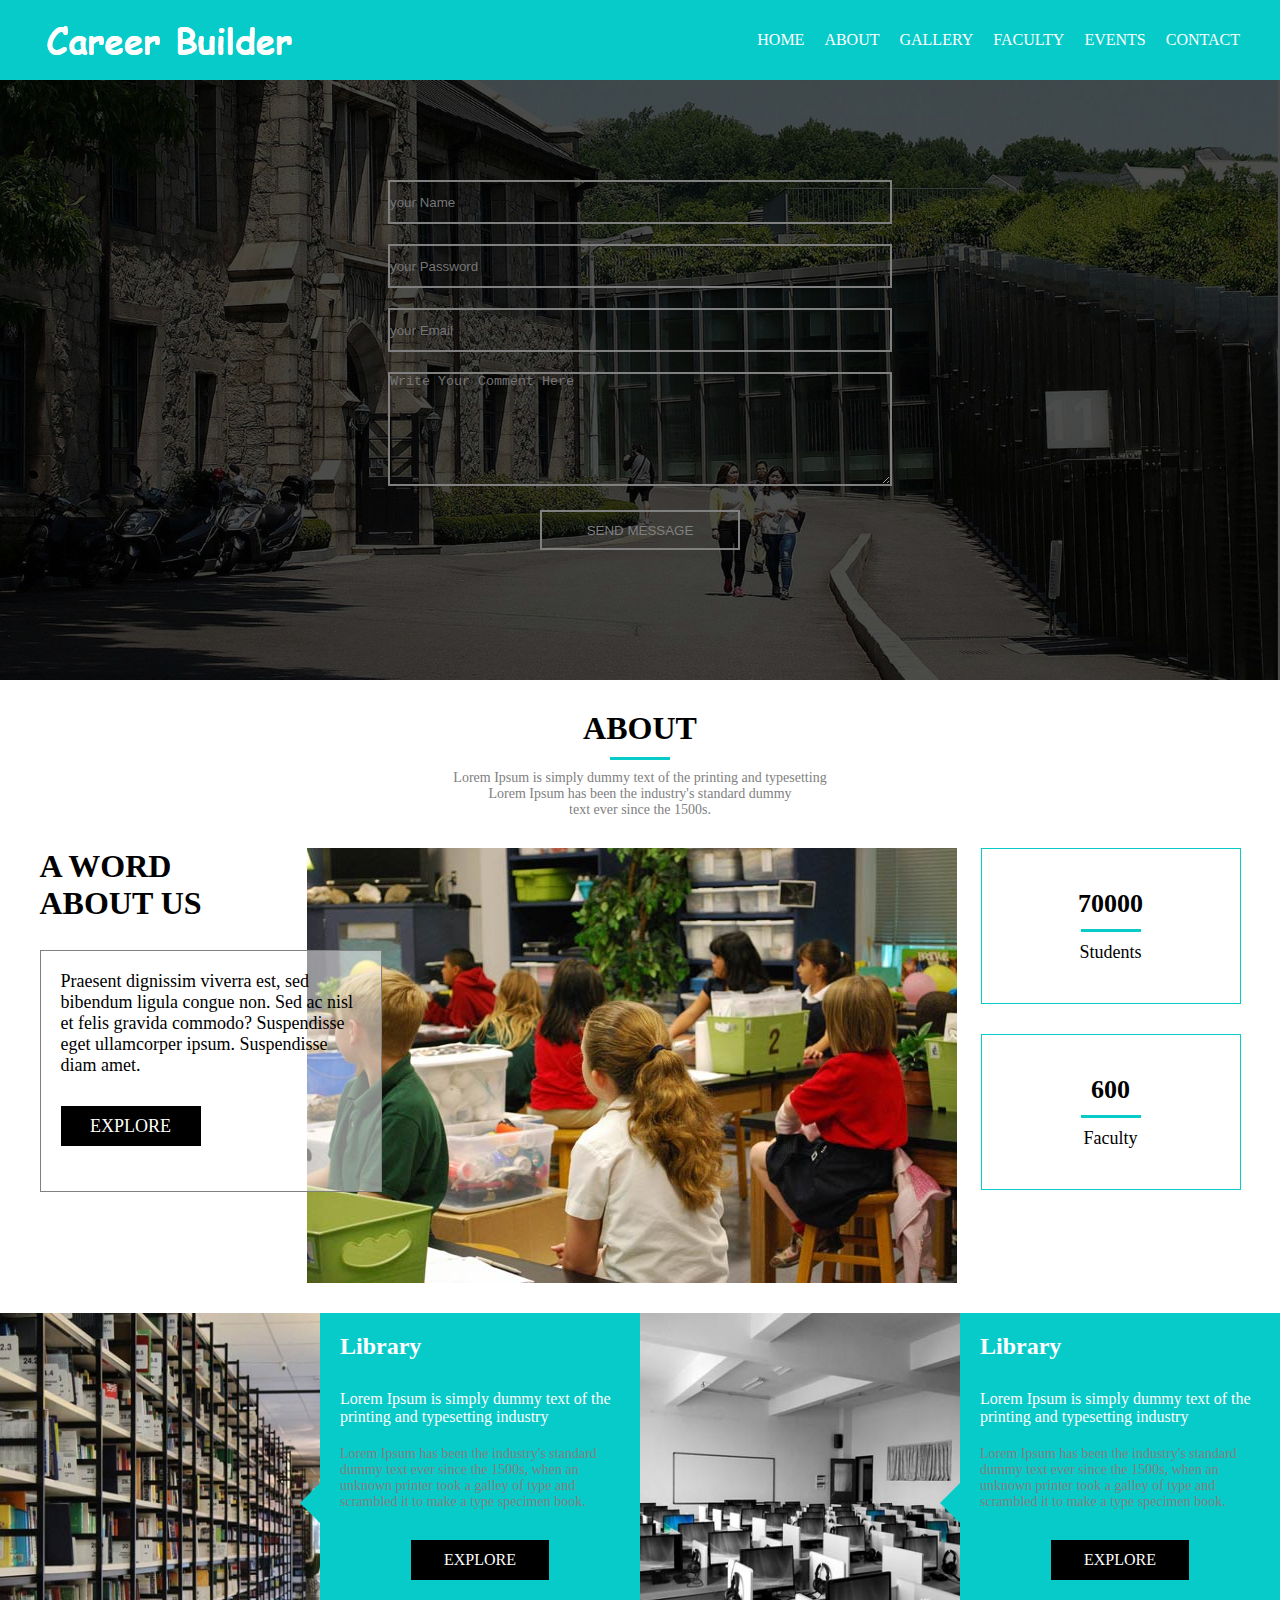
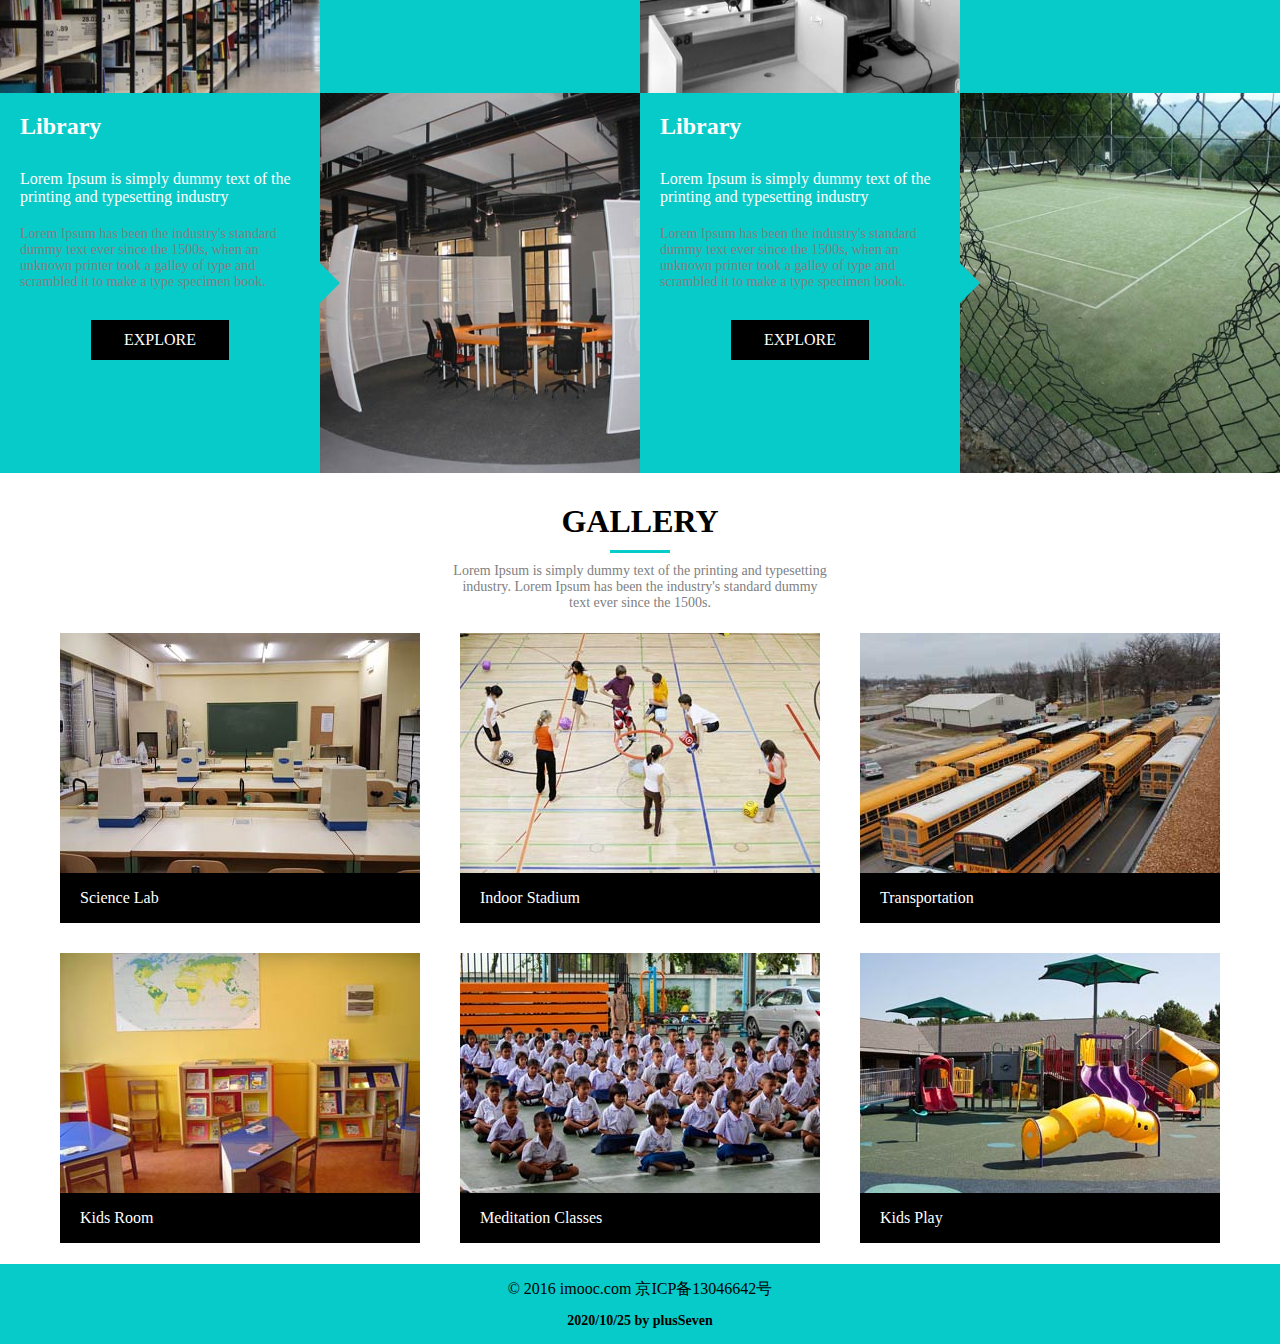
<file: career builder/index.html>
<!DOCTYPE html>
<html lang="en">

<head>
    <meta charset="UTF-8">
    <meta name="viewport" content="width=device-width, initial-scale=1.0">
    <title>Career Builder</title>
    <meta name="Keywords" content="Career Builder,领英">
    <meta name="Description" content="领英是一家求职网站">
    <link rel="stylesheet" href="css/css.css">
</head>

<body>
    <header>
        <div class="header-main">
            <!-- 网页logo -->
            <div class="logo"><img src="images/logo.png" alt=""></div>
            <!-- 导航条 -->
            <nav>
                <ul>
                    <li class="cur"><a href="">HOME</a></li>
                    <li><a href="">ABOUT</a></li>
                    <li><a href="">GALLERY</a></li>
                    <li><a href="">FACULTY</a></li>
                    <li><a href="">EVENTS</a></li>
                    <li><a href="">CONTACT</a></li>
                </ul>
            </nav>
        </div>
    </header>

    <div class="banner">
        <!-- banner图片 -->
        <div class="img"><img src="images/banner3.jpg" alt=""></div>
        <!-- banner遮罩层 -->
        <div class="cover"></div>
        <!-- banner表单 -->
        <div class="center">
            <form action="" method="POST">
                <input type="text" placeholder="your Name" class="text">
                <input type="password" placeholder="your Password" class="password">
                <input type="email" placeholder="your Email" class="email">
                <textarea cols="30" rows="10" placeholder="Write Your Comment Here"></textarea>
                <input type="submit" value="SEND MESSAGE" class="submit">
            </form>
        </div>
    </div>

    <div class="about">
        <!-- 上半部分 -->
        <div class="about-top">
            <h3>ABOUT</h3>
            <p class="split-line"></p>
            <p class="text">Lorem Ipsum is simply dummy text of the printing and typesetting</p>
            <p class="text">Lorem Ipsum has been the industry's standard dummy</p>
            <p class="text">text ever since the 1500s.</p>
        </div>
        <!-- 下半部分 -->
        <div class="about-bottom">
            <h3>A WORD<br>ABOUT US</h3>
            <div class="text-left">
                <p>Praesent dignissim viverra est, sed bibendum ligula congue non. Sed ac nisl et felis gravida commodo?
                    Suspendisse eget ullamcorper ipsum. Suspendisse diam amet.</p>
                <a href="">EXPLORE</a>
            </div>
            <img src="images/bb3.jpg" alt="">
            <div class="text-right">
                <div class="top">
                    <p>70000</p>
                    <p class="split-line"></p>
                    <p>Students</p>
                </div>
                <div class="bottom">
                    <p>600</p>
                    <p class="split-line"></p>
                    <p>Faculty</p>
                </div>
            </div>
        </div>
    </div>

    <div class="img-and-text">
        <div class="img"><img src="images/b1.jpg" alt=""></div>
        <div class="text text-r1">
            <h4>Library</h4>
            <p>Lorem Ipsum is simply dummy text of the printing and typesetting industry</p>
            <p>Lorem Ipsum has been the industry's standard dummy text ever since the 1500s, when an unknown printer took a galley of type and scrambled it to make a type specimen book.</p>
            <a href="">EXPLORE</a>
        </div>
        <div class="img"><img src="images/b2.jpg" alt=""></div>
        <div class="text text-r1">
            <h4>Library</h4>
            <p>Lorem Ipsum is simply dummy text of the printing and typesetting industry</p>
            <p>Lorem Ipsum has been the industry's standard dummy text ever since the 1500s, when an unknown printer took a galley of type and scrambled it to make a type specimen book.</p>
            <a href="">EXPLORE</a>
        </div>
        <div class="text text-r2">
            <h4>Library</h4>
            <p>Lorem Ipsum is simply dummy text of the printing and typesetting industry</p>
            <p>Lorem Ipsum has been the industry's standard dummy text ever since the 1500s, when an unknown printer took a galley of type and scrambled it to make a type specimen book.</p>
            <a href="">EXPLORE</a>
        </div>
        <div class="img"><img src="images/b3.jpg" alt=""></div>
        <div class="text text-r2">
            <h4>Library</h4>
            <p>Lorem Ipsum is simply dummy text of the printing and typesetting industry</p>
            <p>Lorem Ipsum has been the industry's standard dummy text ever since the 1500s, when an unknown printer took a galley of type and scrambled it to make a type specimen book.</p>
            <a href="">EXPLORE</a>
        </div>
        <div class="img"><img src="images/b4.jpg" alt=""></div>
    </div>

    <div class="gallery">
        <div class="about-top">
            <h3>GALLERY</h3>
            <p class="split-line"></p>
            <p class="text">Lorem Ipsum is simply dummy text of the printing and typesetting</p>
            <p class="text">industry. Lorem Ipsum has been the industry's standard dummy</p>
            <p class="text">text ever since the 1500s.</p>
        </div>
        <div class="gallery-bottom">
            <dl>
                <a href="">
                    <dt><img src="images/03-01.jpg" alt=""></dt>
                    <dd>Science Lab</dd>
                </a>
            </dl>
            <dl>
                <a href="">
                    <dt><img src="images/03-02.jpg" alt=""></dt>
                    <dd>Indoor Stadium</dd>
                </a>
            </dl>
            <dl>
                <a href="">
                    <dt><img src="images/03-03.jpg" alt=""></dt>
                    <dd>Transportation</dd>
                </a>
            </dl>
            <dl>
                <a href="">
                    <dt><img src="images/03-04.jpg" alt=""></dt>
                    <dd>Kids Room</dd>
                </a>
            </dl>
            <dl>
                <a href="">
                    <dt><img src="images/03-05.jpg" alt=""></dt>
                    <dd>Meditation Classes</dd>
                </a>
            </dl>
            <dl>
                <a href="">
                    <dt><img src="images/03-06.jpg" alt=""></dt>
                    <dd>Kids Play</dd>
                </a>
            </dl>
        </div>
    </div>

    <footer>
        <p>&copy; 2016 imooc.com 京ICP备13046642号</p>
        <p>2020/10/25 by plusSeven</p>
    </footer>
</body>

</html>
</file>
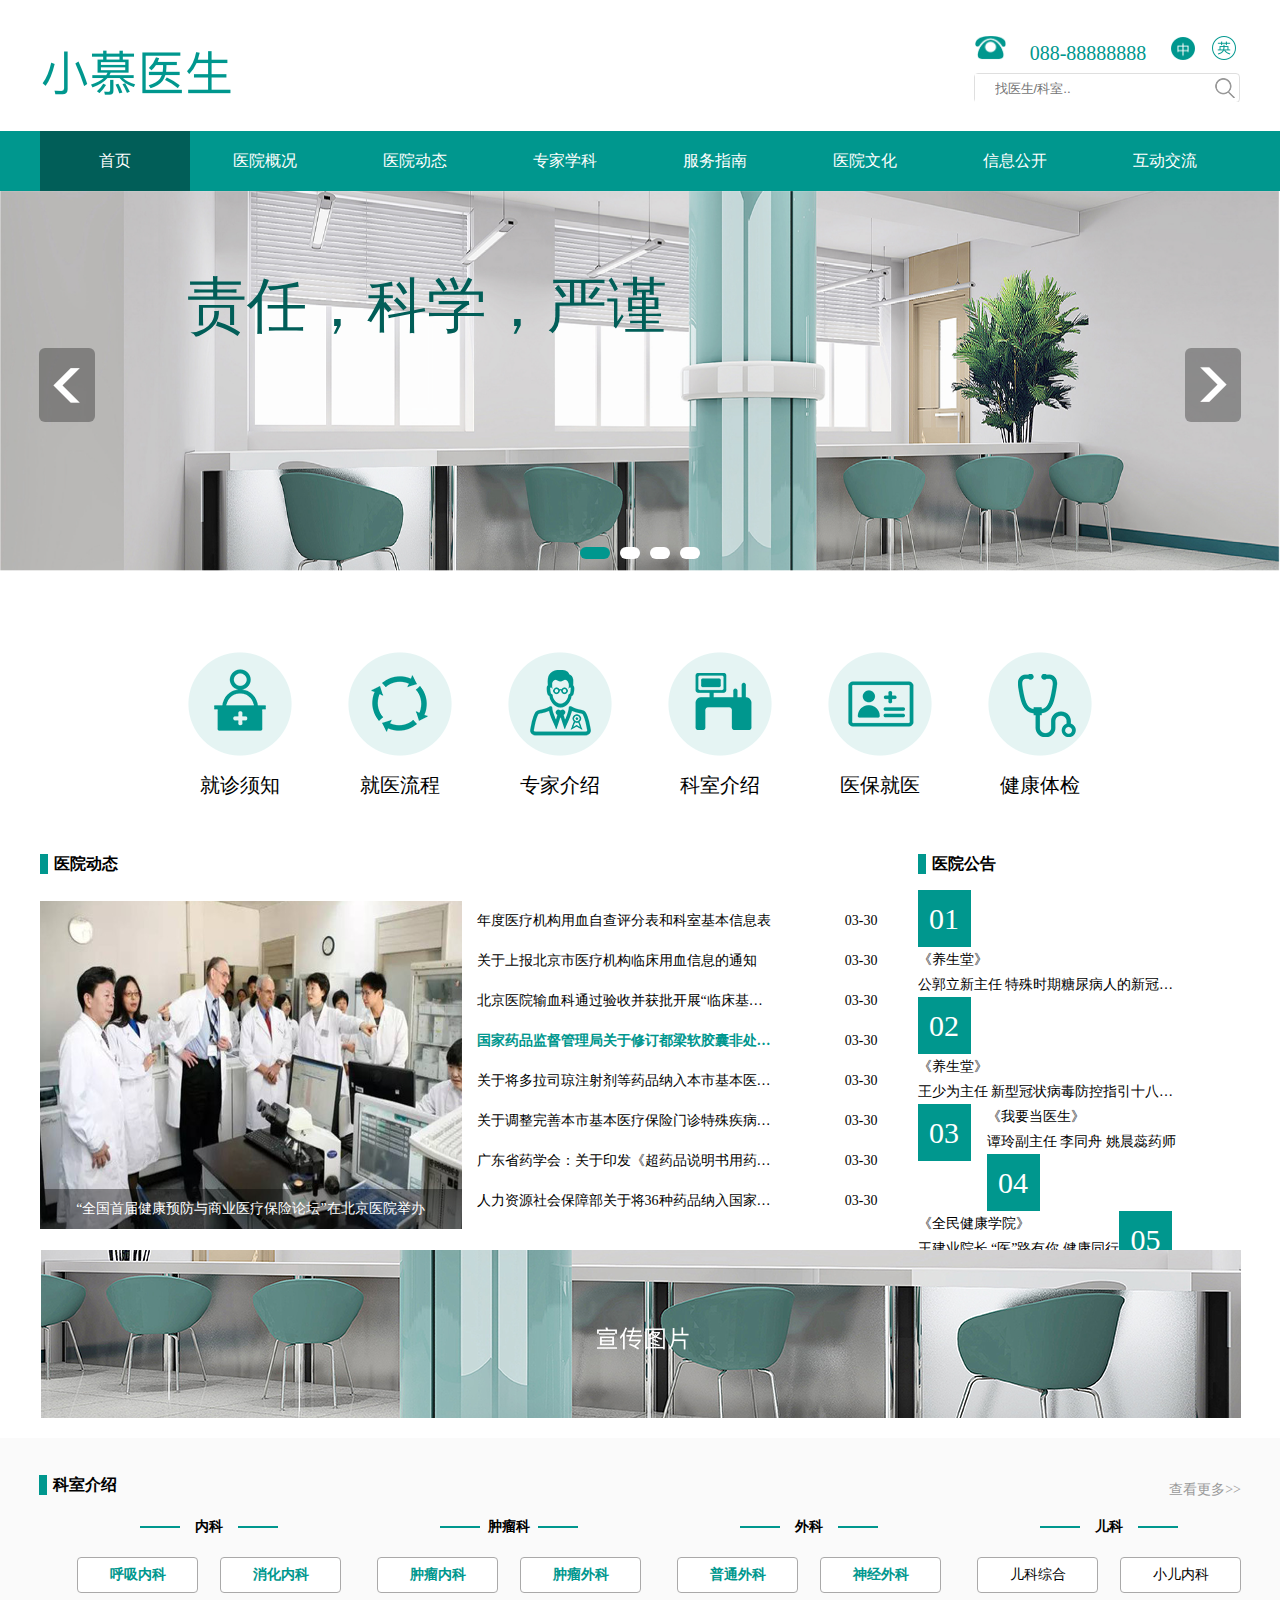
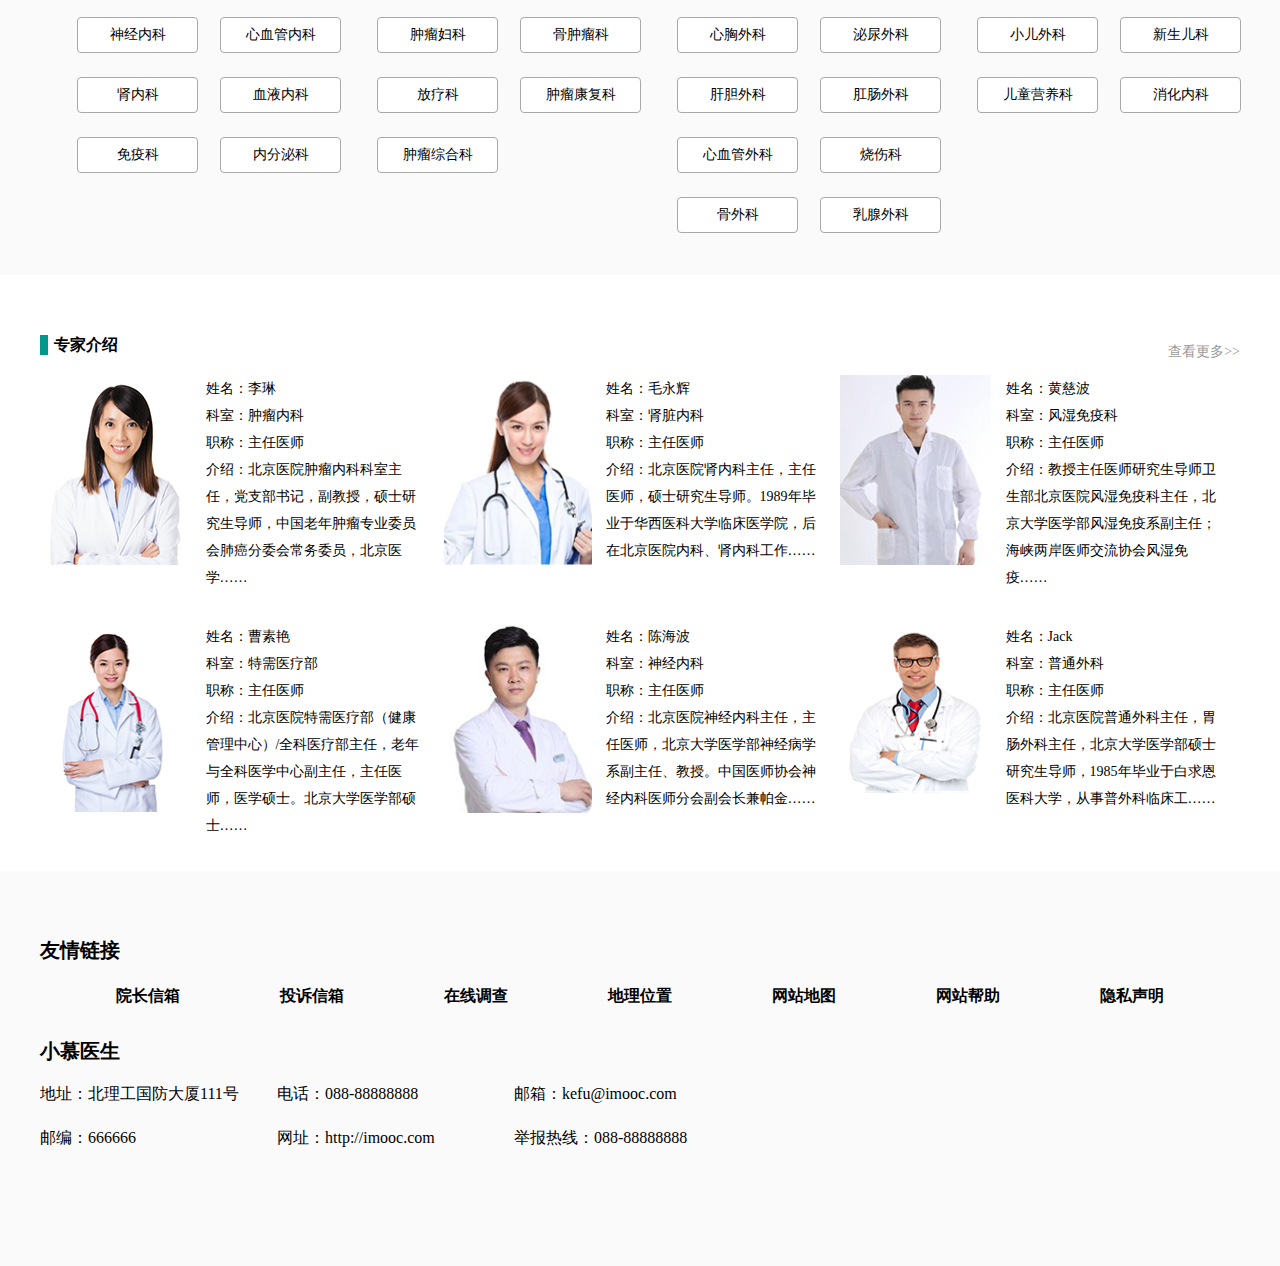
<file: moo_doctor/index.html>
<!DOCTYPE html>
<html lang="en">
<head>
    <meta charset="UTF-8">
    <meta name="viewport" content="width=device-width, initial-scale=1.0">
    <title>小慕医生 - 责任、品质、关爱</title>
    <meta name="Keywords" content="美容，减脂，内科，外科">
    <meta name="Description" content="小慕医生是专业的医院，理念就是责任、品质和关爱">
    <link rel="stylesheet" href="css/css.css">
</head>
<body>
    <!-- 网页头部 -->
    <header>
        <div class="header-top">
            <!-- 网页logo -->
            <div class="logo">
                <h1>小慕医生 - 责任、品质、关爱</h1>
            </div>
            <!-- 网页功能区 -->
            <div class="tool">
                <div class="r1">
                    <img class="tel" src="images/tel.png" alt="">
                    <span class="telnumber">088-88888888</span>
                    <a href=""><img class="chinese-icon icon" src="images/chinese_icon.png" alt=""></a>
                    <a href=""><img class="english-icon icon" src="images/english_icon.png" alt=""></a>
                </div>
                <div class="r2">
                    <form action="" method="POST">
                        <input type="text" placeholder="找医生/科室..">
                        <button><img src="images/search.png" alt=""></button>
                    </form>
                </div>
            </div>
        </div>
        <!-- 网页导航条 -->
        <nav class="main-nav">
            <ul>
                <li class="cur"><a href="">首页</a></li>
                <li><a href="">医院概况</a></li>
                <li><a href="">医院动态</a></li>
                <li><a href="">专家学科</a></li>
                <li><a href="">服务指南</a></li>
                <li><a href="">医院文化</a></li>
                <li><a href="">信息公开</a></li>
                <li><a href="">互动交流</a></li>
            </ul>
        </nav>
    </header>

    <!-- 网页横幅 -->
    <section class="banner">
        <img class="banner-img" src="images/banner.png" alt="">
        <div class="center">
            <h2>责任，科学，严谨</h2>
            <a href="" class="left-btn"></a>
            <a href="" class="right-btn"></a>
        </div>
        <!-- 小圆点 -->
        <ol>
            <li class="cur"></li>
            <li></li>
            <li></li>
            <li></li>
        </ol>
    </section>

    <!-- 网页主要内容 -->
    <section class="content">
        <!-- 常用链接 -->
        <div class="useful-links">
            <ul>
                <li>
                    <a href="">
                        <img src="images/icon_jzxz.png" alt="">
                        <span>就诊须知</span>
                    </a>
                </li>
                <li>
                    <a href="">
                        <img src="images/icon_jylc.png" alt="">
                        <span>就医流程</span>
                    </a>
                </li>
                <li>
                    <a href="">
                        <img src="images/icon_zjjs.png" alt="">
                        <span>专家介绍</span>
                    </a>
                </li>
                <li>
                    <a href="">
                        <img src="images/icon_ksjs.png" alt="">
                        <span>科室介绍</span>
                    </a>
                </li>
                <li>
                    <a href="">
                        <img src="images/icon_ybjy.png" alt="">
                        <span>医保就医</span>
                    </a>
                </li>
                <li>
                    <a href="">
                        <img src="images/icon_jktj.png" alt="">
                        <span>健康体检</span>
                    </a>
                </li>
            </ul>
        </div>
        <!-- 医院动态及医院公告 -->
        <div class="news-and-notice">
            <!-- 医院动态 -->
            <div class="news">
                <h3>医院动态</h3>
                <div class="news-content">
                    <!-- 图片新闻 -->
                    <div class="hot-news">
                        <a href="">
                            <img src="images/news_pic.png" alt="">
                            <div class="info">“全国首届健康预防与商业医疗保险论坛”在北京医院举办</div>
                        </a>
                    </div>
                    <!-- 新闻列表 -->
                    <ul>
                        <li><a href="">年度医疗机构用血自查评分表和科室基本信息表</a><span>03-30</span></li>
                        <li><a href="">关于上报北京市医疗机构临床用血信息的通知</a><span>03-30</span></li>
                        <li><a href="">北京医院输血科通过验收并获批开展“临床基…</a><span>03-30</span></li>
                        <li class="spec"><a href="">国家药品监督管理局关于修订都梁软胶囊非处…</a><span>03-30</span></li>
                        <li><a href="">关于将多拉司琼注射剂等药品纳入本市基本医…</a><span>03-30</span></li>
                        <li><a href="">关于调整完善本市基本医疗保险门诊特殊疾病…</a><span>03-30</span></li>
                        <li><a href="">广东省药学会：关于印发《超药品说明书用药…</a><span>03-30</span></li>
                        <li><a href="">人力资源社会保障部关于将36种药品纳入国家…</a><span>03-30</span></li>
                    </ul>
                </div>
            </div>
            <!-- 医院公告 -->
            <div class="notice">
                <h3>医院公告</h3>
                <ol>
                    <li>
                        <span>01</span>
                        <dl>
                            <dt><a href="">《养生堂》</a></dt>
                            <dd><a href="">公郭立新主任 特殊时期糖尿病人的新冠…</a></dd>
                        </dl>
                    </li>
                    <li>
                        <span>02</span>
                        <dl>
                            <dt><a href="">《养生堂》</a></dt>
                            <dd><a href="">王少为主任 新型冠状病毒防控指引十八…</a></dd>
                        </dl>
                    </li>
                    <li>
                        <span>03</span>
                        <dl>
                            <dt><a href="">《我要当医生》</a></dt>
                            <dd><a href="">谭玲副主任 李同舟 姚晨蕊药师</a></dd>
                        </dl>
                    </li>
                    <li>
                        <span>04</span>
                        <dl>
                            <dt><a href="">《全民健康学院》</a></dt>
                            <dd><a href="">王建业院长 “医”路有你 健康同行</a></dd>
                        </dl>
                    </li>
                    <li>
                        <span>05</span>
                        <dl>
                            <dt><a href="">《健康北京》</a></dt>
                            <dd><a href="">王建业院长 莫把衰老当病治</a></dd>
                        </dl>
                    </li>
                </ol>
            </div>
        </div>
        <!-- 广告图片 -->
        <aside>
            <a href=""><img src="images/xuanchuan.png" alt=""></a>
        </aside>
        <!-- 科室介绍 -->
        <div class="dep-info">
            <div class="center">
                <h3>科室介绍</h3>
                <a href="" class="more">查看更多&gt;&gt;</a>
                <div class="dep-content">
                    <div class="col">
                        <h4>儿科</h4>
                        <ul>
                            <li><a href="">儿科综合</a></li>
                            <li><a href="">小儿内科</a></li>
                            <li><a href="">小儿外科</a></li>
                            <li><a href="">新生儿科</a></li>
                            <li><a href="">儿童营养科</a></li>
                            <li><a href="">消化内科</a></li>
                        </ul>
                    </div>
                    <div class="col">
                        <h4>外科</h4>
                        <ul>
                            <li class="spec"><a href="">普通外科</a></li>
                            <li class="spec"><a href="">神经外科</a></li>
                            <li><a href="">心胸外科</a></li>
                            <li><a href="">泌尿外科</a></li>
                            <li><a href="">肝胆外科</a></li>
                            <li><a href="">肛肠外科</a></li>
                            <li><a href="">心血管外科</a></li>
                            <li><a href="">烧伤科</a></li>
                            <li><a href="">骨外科</a></li>
                            <li><a href="">乳腺外科</a></li>
                        </ul>
                    </div>
                    <div class="col">
                        <h4>肿瘤科</h4>
                        <ul>
                            <li class="spec"><a href="">肿瘤内科</a></li>
                            <li class="spec"><a href="">肿瘤外科</a></li>
                            <li><a href="">肿瘤妇科</a></li>
                            <li><a href="">骨肿瘤科</a></li>
                            <li><a href="">放疗科</a></li>
                            <li><a href="">肿瘤康复科</a></li>
                            <li><a href="">肿瘤综合科</a></li>
                        </ul>
                    </div>
                    <div class="col">
                        <h4>内科</h4>
                        <ul>
                            <li class="spec"><a href="">呼吸内科</a></li>
                            <li class="spec"><a href="">消化内科</a></li>
                            <li><a href="">神经内科</a></li>
                            <li><a href="">心血管内科</a></li>
                            <li><a href="">肾内科</a></li>
                            <li><a href="">血液内科</a></li>
                            <li><a href="">免疫科</a></li>
                            <li><a href="">内分泌科</a></li>
                        </ul>
                    </div>
                </div>
            </div>
        </div>
        <!-- 专家介绍 -->
        <div class="exp-info">
            <h3>专家介绍</h3>
            <a href="" class="more">查看更多&gt;&gt;</a>
            <ul>
                <li>
                    <div class="picbox">
                        <a href=""><img src="images/Mask group1.png" alt=""></a>
                    </div>
                    <div class="wordbox">
                        <p>姓名：李琳</p>
                        <p>科室：肿瘤内科</p>
                        <p>职称：主任医师</p>
                        <p>介绍：北京医院肿瘤内科科室主任，党支部书记，副教授，硕士研究生导师，中国老年肿瘤专业委员会肺癌分委会常务委员，北京医学……</p>
                    </div>
                </li>
                <li>
                    <div class="picbox">
                        <a href=""><img src="images/Mask group2.png" alt=""></a>
                    </div>
                    <div class="wordbox">
                        <p>姓名：毛永辉</p>
                        <p>科室：肾脏内科</p>
                        <p>职称：主任医师</p>
                        <p>介绍：北京医院肾内科主任，主任医师，硕士研究生导师。1989年毕业于华西医科大学临床医学院，后在北京医院内科、肾内科工作……</p>
                    </div>
                </li>
                <li>
                    <div class="picbox">
                        <a href=""><img src="images/Mask group3.png" alt=""></a>
                    </div>
                    <div class="wordbox">
                        <p>姓名：黄慈波</p>
                        <p>科室：风湿免疫科</p>
                        <p>职称：主任医师</p>
                        <p>介绍：教授主任医师研究生导师卫生部北京医院风湿免疫科主任，北京大学医学部风湿免疫系副主任；海峡两岸医师交流协会风湿免疫……</p>
                    </div>
                </li>
                <li>
                    <div class="picbox">
                        <a href=""><img src="images/Mask group4.png" alt=""></a>
                    </div>
                    <div class="wordbox">
                        <p>姓名：曹素艳</p>
                        <p>科室：特需医疗部</p>
                        <p>职称：主任医师</p>
                        <p>介绍：北京医院特需医疗部（健康管理中心）/全科医疗部主任，老年与全科医学中心副主任，主任医师，医学硕士。北京大学医学部硕士……</p>
                    </div>
                </li>
                <li>
                    <div class="picbox">
                        <a href=""><img src="images/Mask group5.png" alt=""></a>
                    </div>
                    <div class="wordbox">
                        <p>姓名：陈海波</p>
                        <p>科室：神经内科</p>
                        <p>职称：主任医师</p>
                        <p>介绍：北京医院神经内科主任，主任医师，北京大学医学部神经病学系副主任、教授。中国医师协会神经内科医师分会副会长兼帕金……</p>
                    </div>
                </li>
                <li>
                    <div class="picbox">
                        <a href=""><img src="images/Mask group6.png" alt=""></a>
                    </div>
                    <div class="wordbox">
                        <p>姓名：Jack</p>
                        <p>科室：普通外科</p>
                        <p>职称：主任医师</p>
                        <p>介绍：北京医院普通外科主任，胃肠外科主任，北京大学医学部硕士研究生导师，1985年毕业于白求恩医科大学，从事普外科临床工……</p>
                    </div>
                </li>
            </ul>
        </div>
    </section>

    <!-- 网页页脚 -->
    <footer>
        <div class="center">
            <!-- 友情链接 -->
            <div class="friend-link">
                <h3>友情链接</h3>
                <ul>
                    <li><a href="">院长信箱</a></li>
                    <li><a href="">投诉信箱</a></li>
                    <li><a href="">在线调查</a></li>
                    <li><a href="">地理位置</a></li>
                    <li><a href="">网站地图</a></li>
                    <li><a href="">网站帮助</a></li>
                    <li><a href="">隐私声明</a></li>
                </ul>
            </div>
            <!-- 小慕医生联系方式 -->
            <address>
                <h3>小慕医生</h3>
                <ul>
                    <li>地址：北理工国防大厦111号</li>
                    <li>电话：088-88888888</li>
                    <li>邮箱：kefu@imooc.com</li>
                    <li>邮编：666666</li>
                    <li>
                        网址：<a href="http://imooc.com">http://imooc.com</a>
                    </li>
                    <li>举报热线：088-88888888</li>
                </ul>
            </address>
        </div>
    </footer>
</body>
</html>
</file>
<file: career builder/css/css.css>
*{
    padding: 0;
    margin: 0;
}

ul,ol{
    list-style: none;
}

a{
    text-decoration: none;
}

header{
    width: 100%;
    height: 80px;
    background-color: #07CBC9;
}

header .header-main{
    width: 1200px;
    height: 80px;
    margin: 0 auto;
}

header .header-main .logo{
    float: left;
    height: 48px;
    margin: 16px 0;
}

header .header-main nav{
    float: right;
}

header .header-main nav li{
    height: 80px;
    float: left;
    font-size: 16px;
    line-height: 80px;
    margin-right: 20px;
}

header .header-main nav li a{
    display: block;
    color: #fff;
}

header .header-main nav li a:hover{
    background-color: #09aca9;
}

header .header-main nav li:last-child{
    margin-right: 0;
}

/* banner */
.banner{
    position: relative;
}

.banner .img{
    height: 600px;
}

.banner .img img{
    width: 100%;
    height: 600px;
}

.banner .cover{
    position: absolute;
    height: 600px;
    width: 100%;
    background-color: rgba(0,0,0,0.5);
    left: 0;
    top: 0;
}

.banner .center{
    position: absolute;
    width: 504px;
    height: 500px;
    top: 100px;
    left: 50%;
    margin-left: -252px;
}

.banner .center form{
    text-align:center;
}

.banner .center form .text{
    width: 500px;
    height: 40px;
    padding: 0;
    background: none;
    border: 2px solid #808080;
    color: #808080;
}

.banner .center form .password{
    width: 500px;
    height: 40px;
    padding: 0;
    background: none;
    margin-top: 20px;
    border: 2px solid #808080;
    color: #808080;
}

.banner .center form .email{
    width: 500px;
    height: 40px;
    padding: 0;
    background: none;
    margin-top: 20px;
    border: 2px solid #808080;
    color: #808080;
}

.banner .center form textarea{
    width: 500px;
    height: 110px;
    padding: 0;
    background: none;
    margin-top: 20px;
    border: 2px solid #808080;
    color: #808080;
}

.banner .center form .submit{
    width: 200px;
    height: 40px;
    padding: 0;
    background: none;
    margin-top: 20px;
    border: 2px solid #808080;
    color: #808080;
}

/* about */
.about{
    overflow: hidden;
}

.about-top{
    text-align: center;
    margin-top: 30px;
}

.about-top h3{
    font-size: 32px;
}

.about-top .split-line{
    width: 60px;
    height: 3px;
    background-color: #07CBC9;
    margin: 10px auto;
}

.about-top .text{
    color: gray;
    font-size: 14px;
}

.about .about-bottom{
    width: 1201px;
    height: 434px;
    margin: 0 auto;
    padding-top: 30px;
    position: relative;
}

.about .about-bottom h3{
    float: left;
    font-size: 32px;
}

.about .about-bottom .text-left{
    position: absolute;
    width: 300px;
    height: 200px;
    padding: 20px;
    font-size: 18px;
    border: 1px solid gray;
    background-color: rgba(255, 255, 255, .5);
    left: 0;
    top: 50%;
    margin-top: -100px;
}

.about .about-bottom .text-left a{
    display: block;
    width: 140px;
    height: 40px;
    margin-top: 30px;
    background-color: #000;
    color: #ffffff;
    text-align: center;
    line-height: 40px;
}

.about .about-bottom img{
    float: left;
    width: 650px;
    height: 435px;
    margin-left: 105px;
}

.about .about-bottom .text-right{
    float: right;
}

.about .about-bottom .text-right .top{
    width: 258px;
    padding-top: 40px;
    padding-bottom: 40px;
    border: 1px solid #07CBC9;
    text-align: center;
}

.about .about-bottom .text-right .top p:first-child{
    font-size: 26px;
    font-weight: bold;
}

.about .about-bottom .text-right .top .split-line{
    width: 60px;
    height: 3px;
    background-color: #07CBC9;
    margin: 10px auto;
}

.about .about-bottom .text-right .top p:last-child{
    font-size: 18px;
}

.about .about-bottom .text-right .bottom{
    width: 258px;
    padding-top: 40px;
    padding-bottom: 40px;
    border: 1px solid #07CBC9;
    text-align: center;
    margin-top: 30px;
}

.about .about-bottom .text-right .bottom p:first-child{
    font-size: 26px;
    font-weight: bold;
}

.about .about-bottom .text-right .bottom .split-line{
    width: 60px;
    height: 3px;
    background-color: #07CBC9;
    margin: 10px auto;
}

.about .about-bottom .text-right .bottom p:last-child{
    font-size: 18px;
}

/* img and text */
.img-and-text{
    width: 100%;
    margin-top: 30px;
    overflow: hidden;
}

.img-and-text .img{
    height: 380px;
    width: 25%;
    float: left;
}

.img-and-text .img img{
    width: 100%;
    height: 380px;
}

.img-and-text .text{
    float: left;
    height: 380px;
    width: 25%;
    background-color: #07CBC9;
    position: relative;
}

.img-and-text .text-r1::before{
    content: "";
    width: 0;
    height: 0;
    border: 20px solid transparent;
    border-right-color: #07CBC9;
    position: absolute;
    left: -40px;
    top: 170px;
}

.img-and-text .text-r2::before{
    content: "";
    width: 0;
    height: 0;
    border: 20px solid transparent;
    border-left-color: #07CBC9;
    position: absolute;
    top: 170px;
    left: 100%;
}

.img-and-text .text h4{
    font-size: 24px;
    color: #fff;
    margin-top: 20px;
    margin-left: 20px;
    margin-bottom: 30px;
}

.img-and-text .text p:first-of-type{
    font-size: 16px;
    margin-left: 20px;
    color: #fff;
    margin-bottom: 20px;
}

.img-and-text .text p:last-of-type{
    font-size: 14px;
    color: gray;
    margin-left: 20px;
    margin-right: 20px;
    margin-bottom: 30px;
}

.img-and-text .text a{
    display: block;
    width: 138px;
    height: 40px;
    background-color: #000;
    color: #ffffff;
    text-align: center;
    line-height: 40px;
    margin: 0 auto;
}

/* gallery */
.gallery .gallery-bottom{
    width: 1160px;
    height: 610px;
    margin: 0 auto;
    overflow: hidden;
    padding: 21.5px 20px;
}

.gallery .gallery-bottom dl{
    float: left;
    margin-right: 40px;
    margin-bottom: 30px;
}

.gallery .gallery-bottom dl:nth-child(3){
    margin-right: 0;
}

.gallery .gallery-bottom dl:nth-child(6){
    margin-right: 0;
}

.gallery .gallery-bottom dl dt{
    width: 360px;
    height: 240px;
}

.gallery .gallery-bottom dl dd{
    width: 340px;
    height: 50px;
    background-color: #000;
    color: #fff;
    line-height: 50px;
    padding-left: 20px;
}

/* footer */
footer{
    width: 100%;
    height: 80px;
    background-color: #07CBC9;
    text-align: center;
    line-height: 50px;
}

footer p:last-child{
    line-height: 14px;
    font-size: 14px;
    font-weight: bold;
}
</file>
<file: moo_doctor/css/css.css>
*{
    margin: 0;
    padding: 0;
}

ul,ol{
    list-style: none;
}

a{
    text-decoration: none;
}

body{
    font:normal 14px/25px "微软雅黑";
}

/* 头部 */

header .header-top{
    width: 1199px;
    margin: 0 auto;
    /* 清除浮动 */
    overflow: hidden;
}

header .header-top .logo{
    width: 192px;
    height: 63px;
    padding-top: 39px;
    float: left;
}

header .header-top .logo h1{
    width: 192px;
    height: 63px;
    background-image: url(../images/logo.png);
    /* 隐藏文字 */
    text-indent: -999em;
}

header .header-top .tool{
    width: 266px;
    height: 67px;
    float: right;
    padding-top: 35px;
}

header .header-top .tool .r1{
    margin-bottom: 5px;
}

header .header-top .tool .r1 .tel{
    width: 32px;
    height: 25px;
}

header .header-top .tool .r1 .telnumber{
    font-size: 20px;
    color: #00978E;
    display: inline-block;
    width: 158px;
    height: 25px;
    text-align: center;
}

header .header-top .tool .r1 .icon{
    width: 24px;
    height: 24px;
}

header .header-top .tool .r1 .chinese-icon{
    margin-right: 14.1px;
}

header .header-top .tool .r2{
    width: 264px;
    height: 28px;
    border: 1px solid rgba(202,202,202,0.60);
    border-radius: 4px;
}

header .header-top .tool .r2 input{
    float: left;
    width: 224px;
    height: 28px;
    /* 去掉边框 */
    border: none;
    padding-left: 20px;
    /* 去掉鼠标点击时的蓝色边框 */
    outline: none;
}

header .header-top .tool .r2 button{
    float: left;
    width: 20px;
    height: 20px;
    /* 去掉背景 */
    background: none;
    border: none;
    outline: none;
    /* 鼠标触碰式的鼠标样式（手指） */
    cursor: pointer;
    /* 相对定位微调位置 */
    position: relative;
    top: 4px;
    right: 4px;
}

header .main-nav{
    /* 不写宽度，自动撑满 */
    height: 60px;
    background-color: #00978E;
    margin-top: 29px;
}

header .main-nav ul{
    width: 1200px;
    height: 6px;
    margin: 0 auto;
}

header .main-nav ul li{
    float: left;
    width: 150px;
    height: 60px;
    line-height: 60px;
    text-align: center;
    font-size: 16px;
}

header .main-nav ul li.cur{
    background-color: #015E58;
}

header .main-nav ul li a{
    display: block;
    width: 150px;
    height: 60px;
    color: #FFFFFF;
}

header .main-nav ul li a:hover{
    background-color: #027971;
}

/* banner */
.banner{
    position: relative;
}

.banner .banner-img{
    width: 100%;
}

.banner .center{
    position: absolute;
    width: 1202.4px;
    height: 300px;
    top: 50%;
    left: 50%;
    margin-top: -150px;
    margin-left: -601.2px;
}

.banner .center .left-btn{
    position: absolute;
    width: 56px;
    height: 74px;
    left: 0;
    top: 50%;
    margin-top: -37px;
    background-color: rgba(8,8,8,0.20);
    border-radius: 6px;
    background: url(../images/icons.png) no-repeat -42px -31px;
}

.banner .center .left-btn:hover{
    background-position: -160px -31px;
}

.banner .center .right-btn{
    position: absolute;
    width: 56px;
    height: 74px;
    right: 0;
    top: 50%;
    margin-top: -37px;
    background-color: rgba(8,8,8,0.20);
    border-radius: 6px;
    background: url(../images/icons.png) no-repeat -42px -121px;
}

.banner .center .right-btn:hover{
    background-position: -160px -121px;
}

.banner .center h2{
    position: absolute;
    width: 480px;
    height: 79px;
    line-height: 79px;
    font-size: 60px;
    color:  #015E58;
    font-weight: normal;
    top: 50%;
    margin-top: -118.5px;
    left: 148px;
}

.banner ol{
    position: absolute;
    width: 120px;
    height: 12px;
    left: 50%;
    margin-left: -60px;
    bottom: 20px;
}

.banner ol li{
    float: left;
    width: 20px;
    height: 12px;
    background-color: #FFFFFF;
    margin-right: 10px;
    border-radius: 6px;
}

.banner ol li:last-child{
    margin-right: 0;
}

.banner ol li.cur{
    width: 30px;
    background-color: #00978E;
}

/* content */
.content{
    padding-top: 71.3px;
}

.content h3{
    border-left: 8px solid #00978E;
    padding-left: 6px;
    height: 20px;
    line-height: 20px;
}

.content .useful-links{
    width: 906px;
    height: 147.7px;
    margin: 0 auto;
    overflow: hidden;
}

.content .useful-links ul li{
    float: left;
    width: 106px;
    margin-right: 54px;
}

.content .useful-links ul li:last-child{
    margin-right: 0;
}

.content .useful-links ul li span{
    display: block;
    text-align: center;
    font-size: 20px;
    color: #000;
    line-height: 40px;
}

.content .news-and-notice{
    width: 1201px;
    height: 376px;
    margin: 0 auto;
    margin-top: 56px;
}

.content .news-and-notice .news{
    float: left;
    width: 878px;
    height: 376px;
}

.content .news-and-notice .notice{
    float: left;
    width: 323px;
    height: 376px;
}

.content .news-and-notice .news h3{
    
    margin-bottom: 27px;
    font-size: 16px;
}

.content .news-and-notice .news .news-content .hot-news{
    float: left;
    width: 422px;
    height: 328px;
    margin-right: 15px;
    position: relative;
}

.content .news-and-notice .news .news-content .hot-news .info{
    width: 422px;
    height: 40px;
    position: absolute;
    background-color: rgba(8,8,8,0.40);
    left: 0;
    bottom: 0;
    text-align: center;
    line-height: 40px;
    color: #FFFFFF;
}

.content .news-and-notice .news .news-content ul{
    float: left;
    width: 401px;
    height: 328px;
}

.content .news-and-notice .news .news-content ul li{
    line-height: 40px;
    margin-bottom: 2px;
}

.content .news-and-notice .news .news-content ul li:last-child{
    margin-bottom: 0;
}

.content .news-and-notice .news .news-content ul li a{
    color: #000;
    float: left;
}

.content .news-and-notice .news .news-content ul li span{
    float: right;
}

.content .news-and-notice .news .news-content ul li.spec a{
    color:  #00978E;
    font-weight: bold;
}

.content .news-and-notice .notice h3{
    margin-bottom: 16px;
    font-size: 16px;
}

.content .news-and-notice .notice ol li{
    width: 323px;
    height: 57px;
    margin-bottom: 14px;
}

.content .news-and-notice .notice ol li span{
    float: left;
    width: 53px;
    height: 57px;
    background-color: #00978E;
    font-size: 30px;
    color: #FFFFFF;
    line-height: 57px;
    margin-right: 16px;
    text-align: center;
}

.content .news-and-notice .notice ol li dl{
    float: left;
}

.content .news-and-notice .notice ol li dl a{
    color: #000;

}

.content aside{
    width: 1200px;
    height: 168px;
    margin: 20px auto;
}

/* 科室介绍 */
.content .dep-info{
    width: 100%;
    height: 437px;
    background-color: #FAFAFA;
}

.content .dep-info .center{
    width: 1202px;
    margin: 0 auto;
    padding-top: 36.3px;
    position: relative;
    overflow: hidden;
}

.content .dep-info .center .more{
    position: absolute;
    right: 0;
    top: 39px;
    color: #999999;
}

.content .dep-info .center .col{
    float: right;
    width: 264px;
    margin-left: 36px;
    margin-top: 19.7px;
    position: relative;
}

.content .dep-info .center .col h4{
    text-align: center;
    margin-bottom: 18px;
}

.content .dep-info .center .col h4::before{
    content: "";
    width: 40px;
    height: 2px;
    background-color: #00978E;
    top: 12px;
    left: 63px;
    position: absolute;
}

.content .dep-info .center .col h4::after{
    content: "";
    width: 40px;
    height: 2px;
    background-color: #00978E;
    top: 12px;
    right: 63px;
    position: absolute;
}

.content .dep-info .center .col ul li{
    float: left;
    width: 119px;
    height: 34px;
    background-color: #fff;
    border: 1px solid #AAA9A9;
    text-align: center;
    line-height: 34px;
    margin-bottom: 24px;
    border-radius: 4px;
}

.content .dep-info .center .col ul li:nth-child(2n+1){
    margin-right: 22px;
}

.content .dep-info .center .col ul li a{
    display: block;
    color: #000;
}

.content .dep-info .center .col ul li.spec a{
    color: #00978E;
    font-weight: bold;
}

.content .exp-info{
    width: 1200px;
    margin: 0 auto;
    padding-top: 59.9px;
    position: relative;
    overflow: hidden;
}

.content .exp-info .more{
    position: absolute;
    right: 0;
    top: 64px;
    color: #999999;
}

.content .exp-info ul{
    margin-top: 20px;
}

.content .exp-info ul li{
    width: 400px;
    height: 190px;
    float: left;
    margin-bottom: 58px;
}

.content .exp-info ul li .picbox{
    width: 152px;
    height: 190px;
    margin-right: 13.5px;
    float: left;
}

.content .exp-info ul li .wordbox{
    width: 223.3px;
    line-height: 27px;
    float: left;
}

/* footer */
footer{
    width: 100%;
    height: 395px;
    background-color: #FAFAFA;
}

footer .center{
    width: 1200px;
    margin: 0 auto;
}

footer .friend-link h3{
    padding-top: 67px;
    font-size: 20px;
    padding-bottom: 20px;
}

footer .friend-link ul{
    width: 1048px;
    margin: 0 auto;
    overflow: hidden;
}

footer .friend-link ul li{
    float: left;
    font-weight: bold;
    margin-right: 100px;
}

footer .friend-link ul li:last-child{
    margin-right: 0;
}

footer .friend-link ul li a{
    color: #000;
    font-size: 16px;
}

footer address{
    font-style: normal;
}

footer address h3{
    margin-top: 30px;
    font-size: 20px;
}

footer address ul{
    width: 711px;
    margin-top: 18px;
    overflow: hidden;
}

footer address ul li{
    width: 237px;
    float: left;
    font-size: 16px;
    line-height: 24px;
    margin-bottom: 20px;
}

footer address ul li a{
    color: #000;
}
</file>
